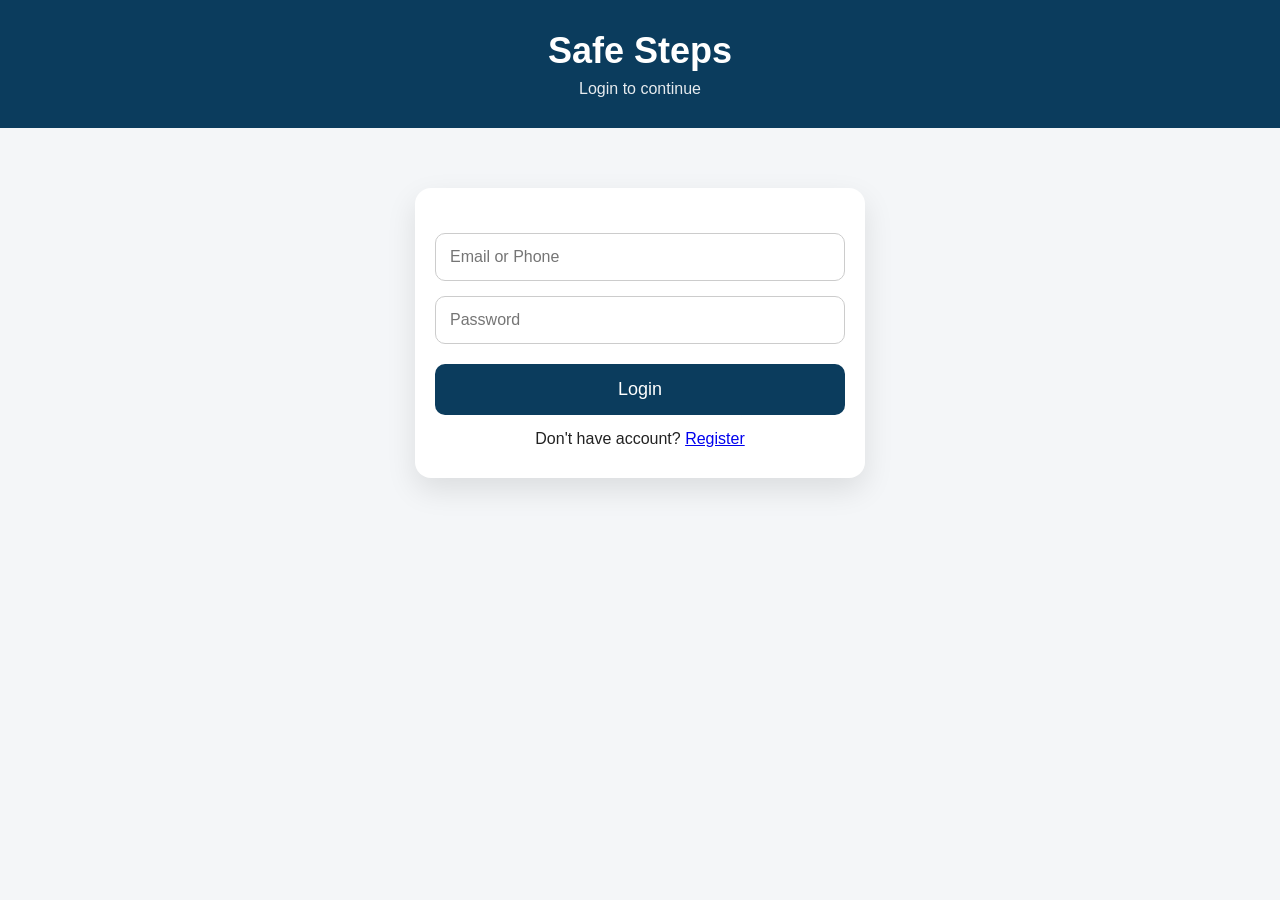
<file: index.html>
<!DOCTYPE html>
<html lang="en">
<head>
<meta charset="UTF-8">
<title>Safe Steps – Assistive Navigation</title>
<meta name="viewport" content="width=device-width, initial-scale=1.0">
<link rel="stylesheet" href="css/style.css">
</head>

<body>
<script>
if(localStorage.getItem("loggedIn") !== "true"){
window.location.href = "login.html";
}
</script>
<header class="app-header">
  <h1>Safe Steps</h1>
  <p>Assistive walking & navigation system</p>
</header>
<button class="settings-btn" onclick="openSettings()">⚙ Settings</button>
<button class="logout-btn" onclick="logout()">Logout</button>
<main class="card">
  <a href="live.html" class="feature-btn">
    <span>Live Object Detection</span>
    <small>Real-time environment awareness</small>
  </a>
  <a href="navigate.html" class="feature-btn">
    <span>Navigation Aid</span>
    <small>Voice-guided safe routes</small>
  </a>
  <a href="read.html" class="feature-btn">
    <span>Document Reader</span>
    <small>OCR with audio output</small>
  </a>

  <a href="chatbot.html" class="feature-btn">
    <span>AI Assistant</span>
    <small>Ask questions by voice</small>
  </a>
  <button class="voice-btn" onclick="startVoiceCommand()">
    🎤 Voice Control
  </button>
</main>
<button class="call-btn" onclick="makeEmergencyCall()">📞 Emergency Call</button>
<button class="sos-btn" onclick="sendSOS()">SOS</button>
<script src="js/emergencyCall.js"></script>
<script>
function logout(){
localStorage.removeItem("loggedIn");
window.location.href="login.html";
}
</script>
<footer class="footer">
  <p>© 2026 Safe Steps | Assistive Technology Project</p>
</footer>
<script src="js/settings.js"></script>
<script src="js/voiceControl.js"></script>
<script src="js/sos.js"></script>
</body>
</html>
</file>
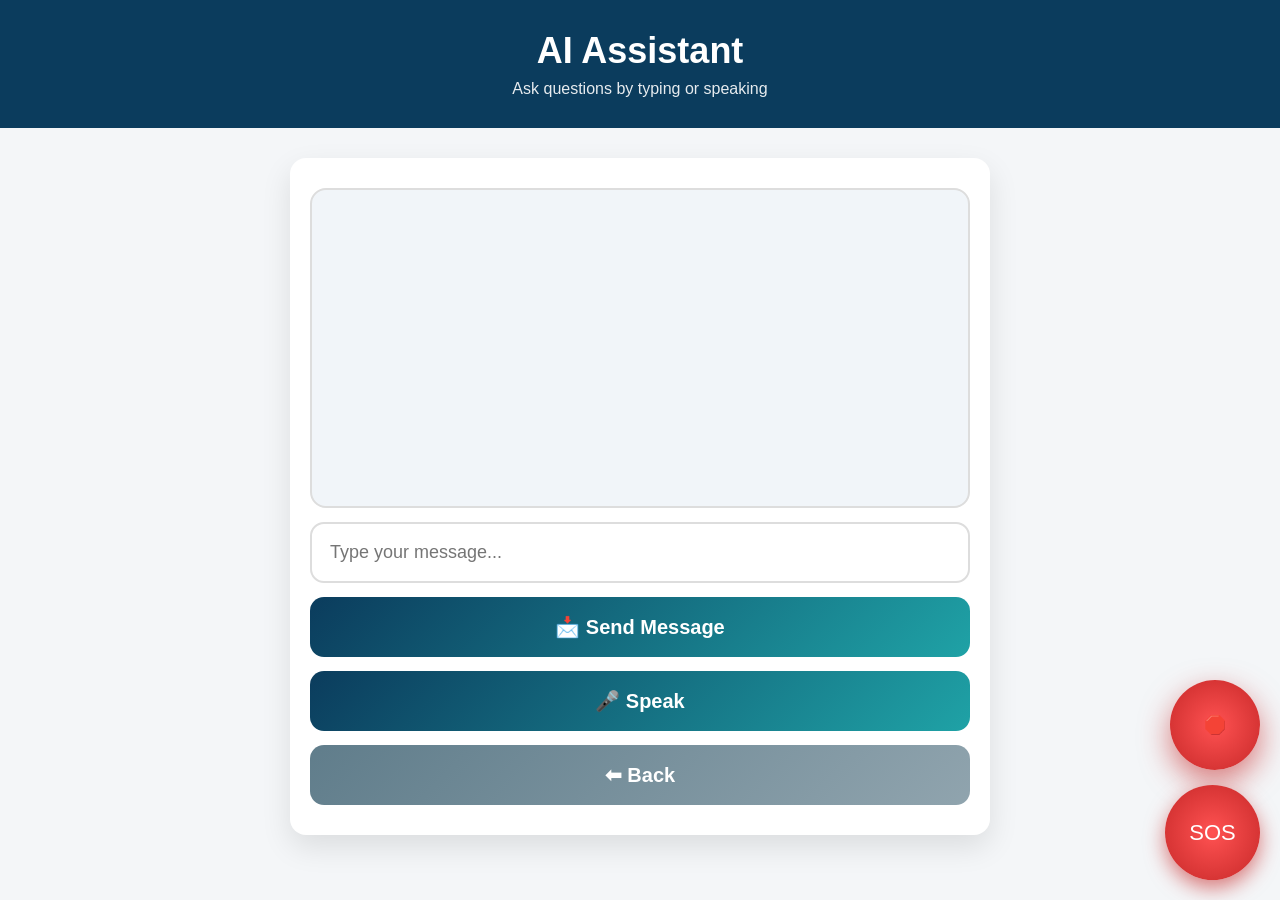
<file: chatbot.html>
<!DOCTYPE html>
<html lang="en">
<head>
<meta charset="UTF-8">
<title>AI Assistant – Safe Steps</title>
<meta name="viewport" content="width=device-width, initial-scale=1.0">

<link rel="stylesheet" href="css/style.css">

<!-- INLINE STYLES (HTML ONLY) -->
<style>
  .card {
    max-width: 700px;
  }

  /* Chat box */
  #chatBox {
    width: 100%;
    height: 320px;
    background: #f1f5f9;
    border-radius: 16px;
    padding: 15px;
    overflow-y: auto;
    text-align: left;
    font-size: 16px;
    border: 2px solid #ddd;
  }
/* Stop reading floating button */
  .stop-btn {
    position: fixed;
    bottom: 130px;
    right: 20px;
    width: 90px;
    height: 90px;
    border-radius: 50%;
    font-size: 18px;
    font-weight: bold;
    color: white;
    border: none;
    background: radial-gradient(circle, #ff5252, #c62828);
    box-shadow: 0 12px 30px rgba(198,40,40,0.6);
  }


  /* Input */
  .chat-input {
    width: 100%;
    padding: 18px;
    margin-top: 14px;
    font-size: 18px;
    border-radius: 14px;
    border: 2px solid #ddd;
  }

  /* Buttons */
  .big-btn {
    width: 100%;
    padding: 18px;
    margin-top: 14px;
    font-size: 20px;
    font-weight: 600;
    border-radius: 14px;
    border: none;
    cursor: pointer;
    color: white;
    transition: transform 0.15s ease;
  }

  .big-btn.primary {
    background: linear-gradient(135deg, #0b3c5d, #1fa2a6);
  }

  .big-btn.secondary {
    background: linear-gradient(135deg, #607d8b, #90a4ae);
  }

  .big-btn:active {
    transform: scale(0.97);
  }

  /* SOS */
  .sos-btn {
    width: 95px;
    height: 95px;
    font-size: 22px;
    border-radius: 50%;
    background: radial-gradient(circle, #ff5252, #c62828);
  }
</style>
</head>

<body>

<header class="app-header">
  <h1>AI Assistant</h1>
  <p>Ask questions by typing or speaking</p>
</header>

<main class="card">

  <div id="chatBox"></div>

  <input 
    id="userInput" 
    class="chat-input"
    placeholder="Type your message..."
  >

  <button class="big-btn primary" onclick="sendMessage()">
    📩 Send Message
  </button>

  <button class="big-btn primary" onclick="startVoice()">
    🎤 Speak
  </button>

  <button class="big-btn secondary" onclick="history.back()">
    ⬅ Back
  </button>

</main>
<!-- STOP READING -->
<button class="stop-btn" onclick="stopReading()">🛑</button>

<button class="sos-btn" onclick="sendSOS()">SOS</button>

<script src="js/chatbot.js"></script>
<script src="js/sos.js"></script>

</body>
</html>
</file>
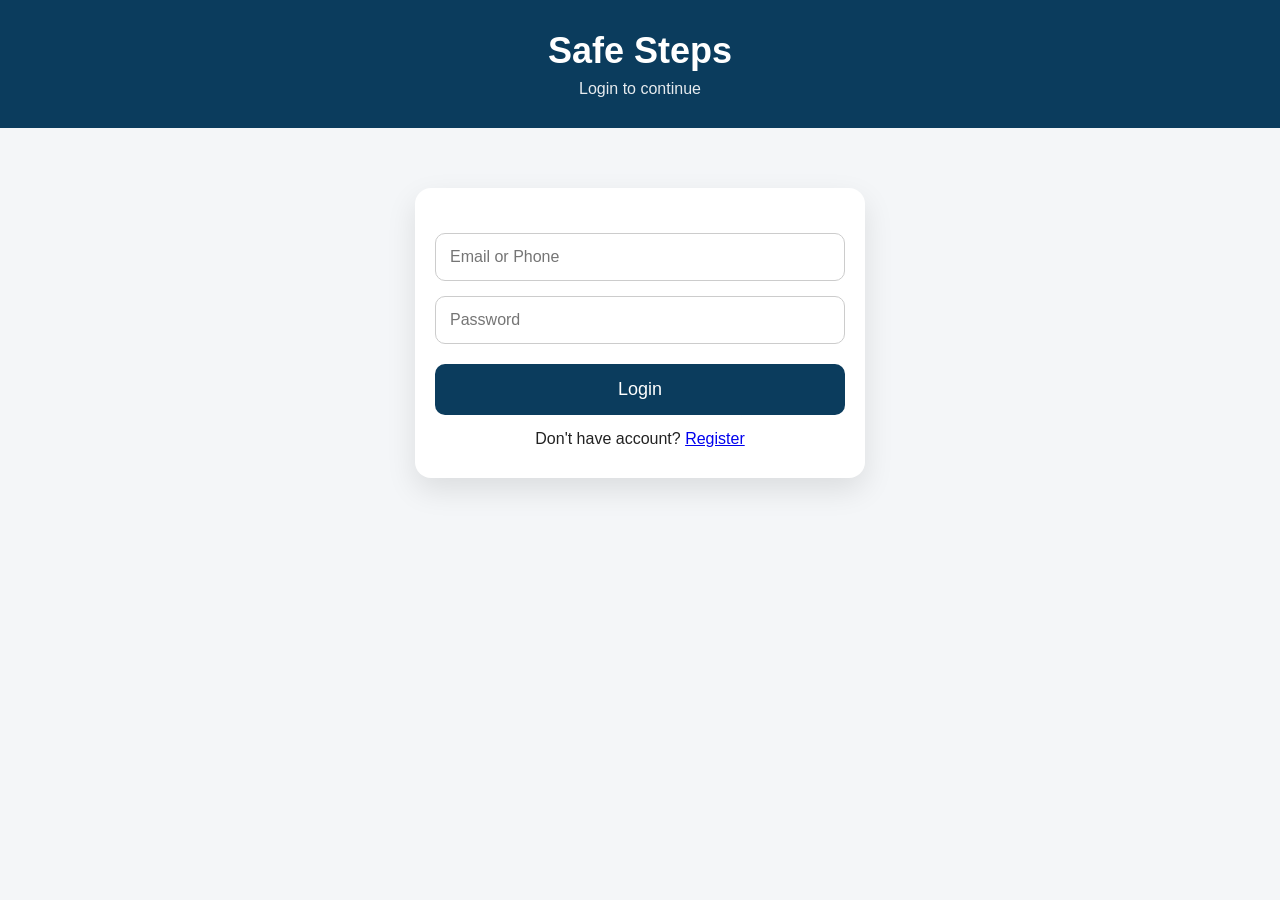
<file: login.html>
<!DOCTYPE html>
<html lang="en">
<head>
<meta charset="UTF-8">
<title>Login – Safe Steps</title>
<meta name="viewport" content="width=device-width, initial-scale=1.0">
<link rel="stylesheet" href="css/style.css">

<style>
.card{
max-width:450px;
margin-top:60px;
}

.input-field{
width:100%;
padding:14px;
margin-top:15px;
border-radius:10px;
border:1px solid #ccc;
font-size:16px;
}

.btn{
width:100%;
padding:15px;
margin-top:20px;
font-size:18px;
border:none;
border-radius:10px;
background:#0b3c5d;
color:white;
cursor:pointer;
}

.error{
color:red;
margin-top:10px;
}
</style>

</head>

<body>

<header class="app-header">
<h1>Safe Steps</h1>
<p>Login to continue</p>
</header>

<main class="card">

<input id="loginUser" class="input-field"
placeholder="Email or Phone">

<input type="password" id="loginPass"
class="input-field"
placeholder="Password">

<button class="btn" onclick="loginUser()">Login</button>

<p id="error" class="error"></p>

<p style="margin-top:15px">
Don't have account?
<a href="register.html">Register</a>
</p>

</main>

<script src="js/auth.js"></script>

</body>
</html>
</file>
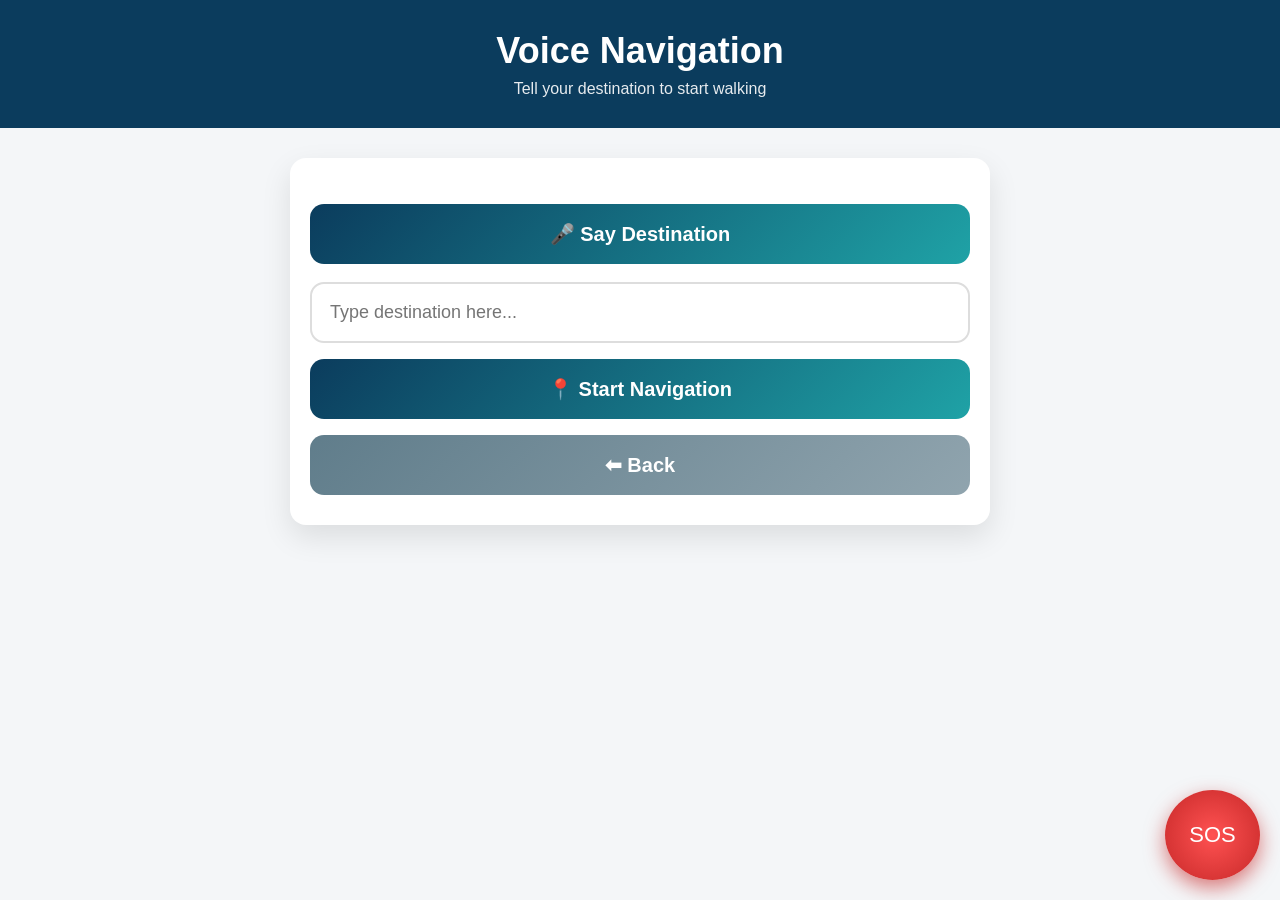
<file: navigate.html>
<!DOCTYPE html>
<html lang="en">
<head>
<meta charset="UTF-8">
<title>Navigation Aid – Safe Steps</title>
<meta name="viewport" content="width=device-width, initial-scale=1.0">

<link rel="stylesheet" href="css/style.css">

<!-- INLINE STYLES (HTML ONLY) -->
<style>
  /* Make card wider like live page */
  .card {
    max-width: 700px;
  }

  /* Buttons */
  .big-btn {
    width: 100%;
    padding: 18px;
    margin-top: 16px;
    font-size: 20px;
    font-weight: 600;
    border-radius: 14px;
    border: none;
    cursor: pointer;
    color: white;
    transition: transform 0.15s ease;
  }

  .big-btn.primary {
    background: linear-gradient(135deg, #0b3c5d, #1fa2a6);
  }

  .big-btn.secondary {
    background: linear-gradient(135deg, #607d8b, #90a4ae);
  }

  .big-btn:active {
    transform: scale(0.97);
  }

  /* Input */
  .nav-input {
    width: 100%;
    padding: 18px;
    margin-top: 18px;
    font-size: 18px;
    border-radius: 14px;
    border: 2px solid #ddd;
    outline: none;
  }

  .nav-input:focus {
    border-color: #1fa2a6;
  }

  /* SOS */
  .sos-btn {
    width: 95px;0..
    height: 95px;
    font-size: 22px;
    border-radius: 50%;
    background: radial-gradient(circle, #ff5252, #c62828);
  }
</style>
</head>

<!-- 🔑 Auto start navigation when page loads -->
<body onload="autoStartNavigation()">

<header class="app-header">
  <h1>Voice Navigation</h1>
  <p>Tell your destination to start walking</p>
</header>

<main class="card">

  <!-- VOICE NAVIGATION -->
  <button class="big-btn primary" onclick="startNavigation()">
    🎤 Say Destination
  </button>

  <!-- TEXT NAVIGATION -->
  <input 
    type="text"
    id="textDestination"
    class="nav-input"
    placeholder="Type destination here..."
  >

  <button class="big-btn primary" onclick="startTextNavigation()">
    📍 Start Navigation
  </button>

  <button class="big-btn secondary" onclick="history.back()">
    ⬅ Back
  </button>

</main>

<button class="sos-btn" onclick="sendSOS()">SOS</button>

<script src="js/navigation.js"></script>
<script src="js/sos.js"></script>

</body>
</html>
</file>
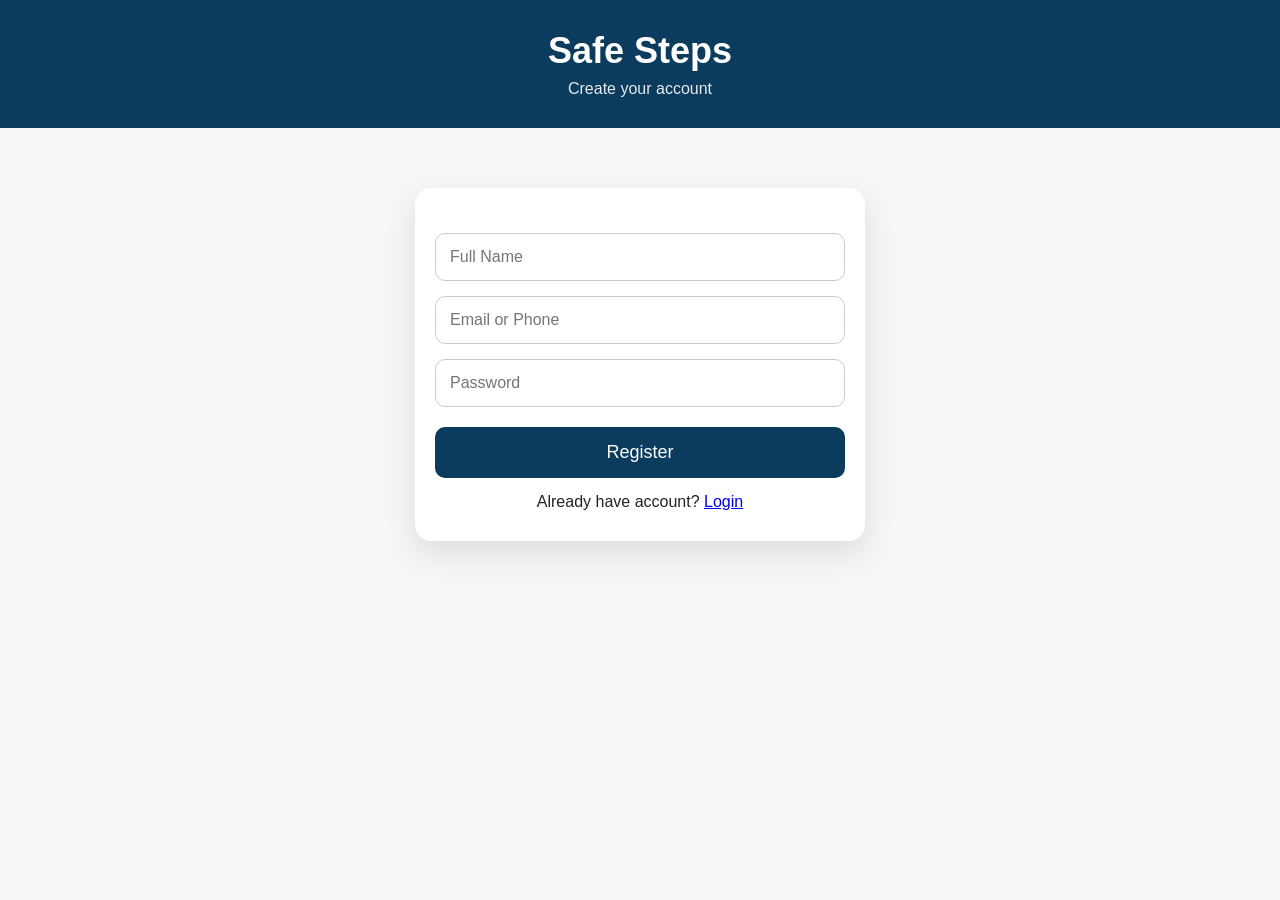
<file: register.html>
<!DOCTYPE html>
<html lang="en">
<head>
<meta charset="UTF-8">
<title>Register – Safe Steps</title>
<meta name="viewport" content="width=device-width, initial-scale=1.0">
<link rel="stylesheet" href="css/style.css">

<style>
.card{
max-width:450px;
margin-top:60px;
}

.input-field{
width:100%;
padding:14px;
margin-top:15px;
border-radius:10px;
border:1px solid #ccc;
font-size:16px;
}

.btn{
width:100%;
padding:15px;
margin-top:20px;
font-size:18px;
border:none;
border-radius:10px;
background:#0b3c5d;
color:white;
cursor:pointer;
}
</style>

</head>

<body>

<header class="app-header">
<h1>Safe Steps</h1>
<p>Create your account</p>
</header>

<main class="card">

<input id="name" class="input-field" placeholder="Full Name">

<input id="email" class="input-field" placeholder="Email or Phone">

<input type="password" id="password" class="input-field" placeholder="Password">

<button class="btn" onclick="registerUser()">Register</button>

<p style="margin-top:15px">
Already have account?
<a href="login.html">Login</a>
</p>

</main>

<script src="js/auth.js"></script>

</body>
</html>
</file>
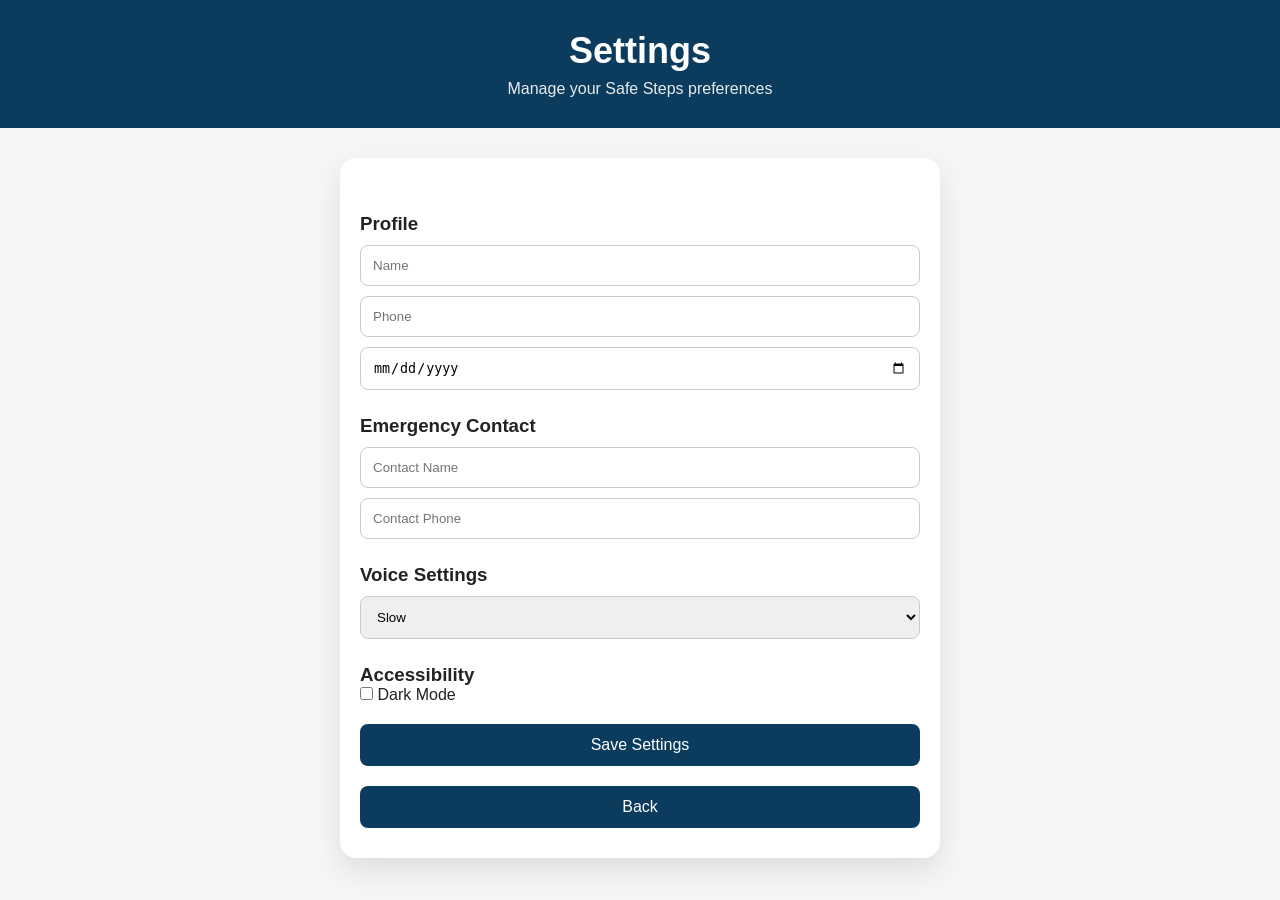
<file: settings.html>
<!DOCTYPE html>
<html lang="en">
<head>
<meta charset="UTF-8">
<title>Settings – Safe Steps</title>
<meta name="viewport" content="width=device-width, initial-scale=1.0">
<link rel="stylesheet" href="css/style.css">

<style>

.card{
max-width:600px;
}

.setting-input{
width:100%;
padding:12px;
margin-top:10px;
border-radius:8px;
border:1px solid #ccc;
}

.save-btn{
margin-top:20px;
padding:12px;
width:100%;
background:#0b3c5d;
color:white;
border:none;
border-radius:8px;
font-size:16px;
cursor:pointer;
}

.section{
margin-top:25px;
text-align:left;
}

</style>
</head>

<body>

<header class="app-header">
<h1>Settings</h1>
<p>Manage your Safe Steps preferences</p>
</header>

<main class="card">

<div class="section">
<h3>Profile</h3>

<input id="name" class="setting-input" placeholder="Name">

<input id="phone" class="setting-input" placeholder="Phone">

<input id="dob" type="date" class="setting-input">

</div>


<div class="section">
<h3>Emergency Contact</h3>

<input id="contactName" class="setting-input" placeholder="Contact Name">

<input id="contactPhone" class="setting-input" placeholder="Contact Phone">

</div>


<div class="section">
<h3>Voice Settings</h3>

<select id="voiceSpeed" class="setting-input">
<option value="0.8">Slow</option>
<option value="1">Normal</option>
<option value="1.2">Fast</option>
</select>

</div>


<div class="section">
<h3>Accessibility</h3>

<label>
<input type="checkbox" id="darkMode"> Dark Mode
</label>

</div>

<button class="save-btn" onclick="saveSettings()">Save Settings</button>

<button class="save-btn" onclick="history.back()">Back</button>

</main>

<script src="js/settings.js"></script>

</body>
</html>
</file>
<file: css/style.css>
/* RESET */
* {
  box-sizing: border-box;
  margin: 0;
  padding: 0;
}

/* BODY */
body {
  font-family: "Segoe UI", Roboto, Arial, sans-serif;
  background: #f4f6f8;
  color: #222;
  text-align: center;
  min-height: 100vh;
}

/* HEADER */
.app-header {
  background: #0b3c5d;
  color: white;
  padding: 30px 20px;
}

.app-header h1 {
  font-size: 36px;
  font-weight: 600;
}

.app-header p {
  margin-top: 8px;
  font-size: 16px;
  opacity: 0.9;
}

/* MAIN CARD */
.card {
  background: white;
  max-width: 480px;
  margin: 30px auto;
  padding: 30px 20px;
  border-radius: 16px;
  box-shadow: 0 12px 30px rgba(0,0,0,0.1);
}

/* FEATURE BUTTONS */
.feature-btn {
  display: block;
  text-decoration: none;
  background: #f9fafb;
  border: 1px solid #ddd;
  border-radius: 12px;
  padding: 18px;
  margin: 15px 0;
  color: #0b3c5d;
  text-align: left;
  transition: 0.2s ease;
}

.feature-btn span {
  font-size: 20px;
  font-weight: 600;
}

.feature-btn small {
  display: block;
  margin-top: 6px;
  font-size: 14px;
  color: #555;
}

.feature-btn:hover {
  background: #eef5fa;
  border-color: #0b3c5d;
}

/* VOICE BUTTON */
.voice-btn {
  width: 100%;
  padding: 16px;
  margin-top: 25px;
  font-size: 18px;
  border-radius: 12px;
  border: none;
  background: #0b3c5d;
  color: white;
  cursor: pointer;
}

.voice-btn:active {
  transform: scale(0.97);
}
.call-btn{
position:fixed;
bottom:120px;
right:20px;
width:120px;
height:60px;
border-radius:12px;
background:#2ecc71;
color:white;
font-size:16px;
border:none;
cursor:pointer;
box-shadow:0 6px 15px rgba(0,0,0,0.3);
}

.call-btn:hover{
background:#27ae60;
}

/* SOS BUTTON */
.sos-btn {
  position: fixed;
  bottom: 20px;
  right: 20px;
  width: 90px;
  height: 90px;
  border-radius: 50%;
  background: #c62828;
  color: white;
  font-size: 22px;
  border: none;
  box-shadow: 0 8px 20px rgba(198,40,40,0.6);
}
/* SETTINGS BUTTON */

.settings-btn{
position:fixed;
top:20px;
left:20px;
padding:10px 18px;
background:#1fa2a6;
color:white;
border:none;
border-radius:8px;
font-size:14px;
cursor:pointer;
font-weight:600;
box-shadow:0 4px 10px rgba(0,0,0,0.2);
}

.settings-btn:hover{
background:#178c8f;
}
/* LOGOUT BUTTON */

.logout-btn{
position:absolute;
top:20px;
right:20px;
padding:10px 18px;
background:#2ecc71;
color:white;
border:none;
border-radius:8px;
font-size:14px;
cursor:pointer;
font-weight:600;
box-shadow:0 4px 10px rgba(0,0,0,0.2);
}

.logout-btn:hover{
background:#27ae60;
}

/* FOOTER */
.footer {
  margin-top: 30px;
  padding: 15px;
  font-size: 13px;
  color: #666;
}
</file>
